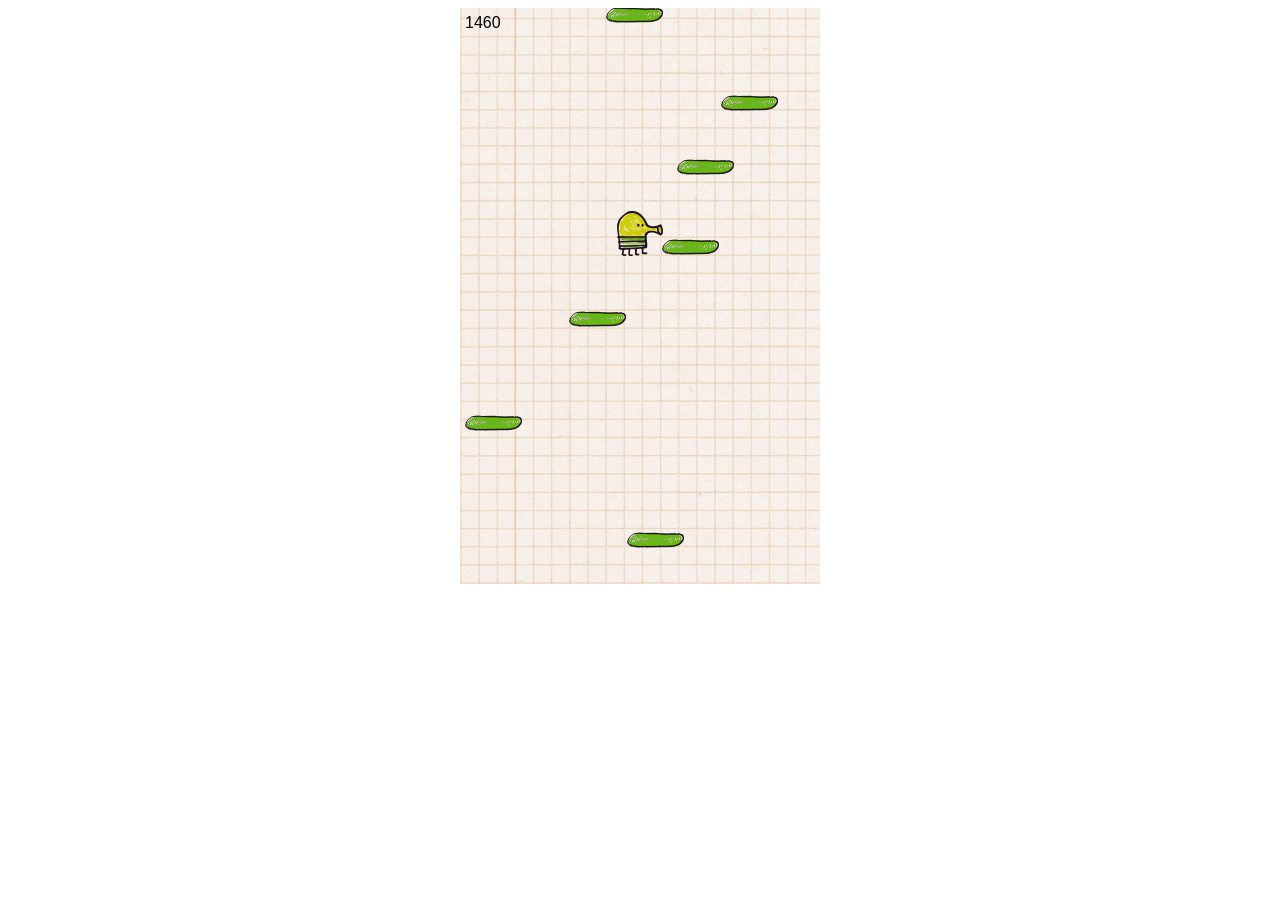
<file: doodle.html>
<!DOCTYPE html>
<html>
    <head>
        <meta charset="UTF-8">
        <meta name="viewport", content="width=device-width, initial-scale=1.0">
        <title>Doodle Jump</title>
        <link rel="stylesheet" href="doodlejump.css">
        <script src="doodlejump.js"></script>
        <style>
            body {
    background-color: var(--darker);
    text-align: center;
}

#board {
     background-color: rgb(111, 148, 154); 
    background-image: url("./doodlejumpbg.png");
}
        </style>
    </head>
    <body>
        <canvas id="board"></canvas>
    </body>
</html>
</file>
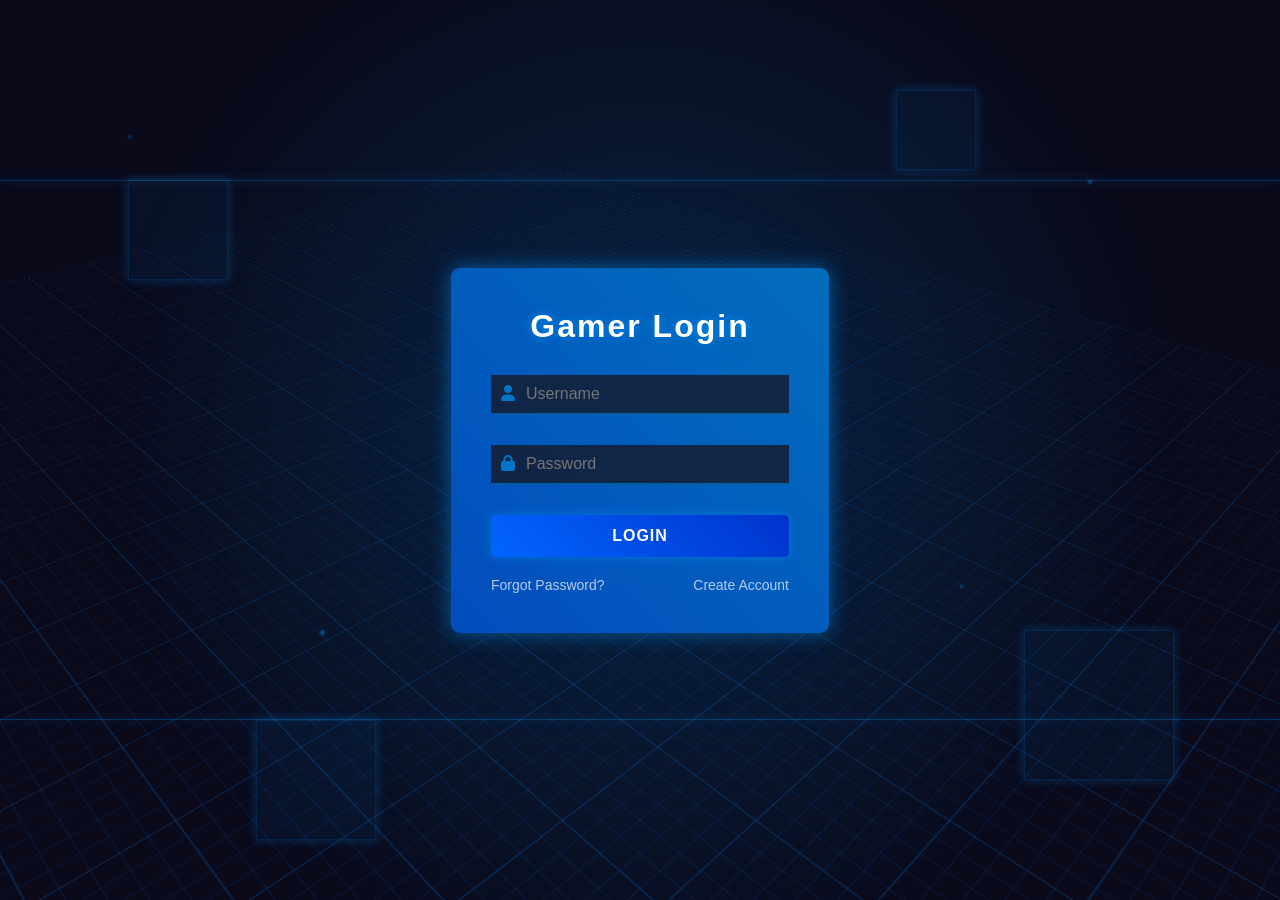
<file: login.html>
<!DOCTYPE html>
<html lang="en">
<head>
    <meta charset="UTF-8">
    <meta name="viewport" content="width=device-width, initial-scale=1.0">
    <title>Gamer Login</title>
    <style>
        * {
            margin: 0;
            padding: 0;
            box-sizing: border-box;
            font-family: 'Arial', sans-serif;
        }

        body {
            background-color: #0a0a1a;
            display: flex;
            justify-content: center;
            align-items: center;
            min-height: 100vh;
            overflow: hidden;
            position: relative;
            perspective: 1000px;
        }

        /* 3D Grid Background */
        .grid-3d {
            position: absolute;
            top: -50%;
            left: -50%;
            width: 200%;
            height: 200%;
            background: 
                linear-gradient(rgba(0, 150, 255, 0.15) 1px, transparent 1px),
                linear-gradient(90deg, rgba(0, 150, 255, 0.15) 1px, transparent 1px),
                linear-gradient(rgba(0, 100, 255, 0.1) 1px, transparent 1px),
                linear-gradient(90deg, rgba(0, 100, 255, 0.1) 1px, transparent 1px);
            background-size: 100px 100px, 100px 100px, 20px 20px, 20px 20px;
            transform: rotateX(60deg) rotateZ(45deg) translateZ(-100px);
            z-index: 1;
        }

        /* Blue Neon Pulse Effect */
        .neon-pulse {
            position: absolute;
            width: 100%;
            height: 100%;
            background: radial-gradient(circle, rgba(0, 150, 255, 0.2) 0%, transparent 70%);
            animation: pulse 4s infinite alternate;
            z-index: 2;
        }

        @keyframes pulse {
            0% { opacity: 0.3; }
            100% { opacity: 0.7; }
        }

        /* Neon Lines */
        .neon-line {
            position: absolute;
            background: rgba(0, 150, 255, 0.3);
            box-shadow: 0 0 10px rgba(0, 150, 255, 0.5);
            z-index: 2;
        }

        .line-1 {
            width: 100%;
            height: 1px;
            top: 20%;
            animation: lineGlow 3s infinite alternate;
        }

        .line-2 {
            width: 100%;
            height: 1px;
            bottom: 20%;
            animation: lineGlow 3s infinite alternate-reverse;
        }

        @keyframes lineGlow {
            0% { box-shadow: 0 0 10px rgba(0, 150, 255, 0.5); }
            100% { box-shadow: 0 0 20px rgba(0, 150, 255, 0.8), 0 0 30px rgba(0, 150, 255, 0.6); }
        }

        /* Login Container */
        .login-container {
            position: relative;
            width: 380px;
            padding: 40px;
            background: rgba(10, 15, 30, 0.8);
            border-radius: 10px;
            box-shadow: 0 0 20px rgba(0, 150, 255, 0.5);
            z-index: 10;
            border: 1px solid rgba(0, 150, 255, 0.3);
            backdrop-filter: blur(5px);
            overflow: hidden;
        }

        .login-container::before {
            content: '';
            position: absolute;
            top: -2px;
            left: -2px;
            right: -2px;
            bottom: -2px;
            background: linear-gradient(45deg, #0066ff, #00a2ff, #0066ff);
            z-index: -1;
            border-radius: 12px;
            animation: borderGlow 3s linear infinite;
            background-size: 400%;
            opacity: 0.7;
        }

        @keyframes borderGlow {
            0% { background-position: 0 0; }
            50% { background-position: 400% 0; }
            100% { background-position: 0 0; }
        }

        h2 {
            color: #fff;
            text-align: center;
            margin-bottom: 30px;
            font-size: 2em;
            text-shadow: 0 0 10px rgba(0, 150, 255, 0.7);
            letter-spacing: 2px;
        }

        .input-group {
            position: relative;
            margin-bottom: 30px;
        }

        .input-group input {
            width: 100%;
            padding: 10px 10px 10px 35px;
            background: rgba(20, 25, 40, 0.8);
            border: none;
            border-bottom: 2px solid rgba(0, 150, 255, 0.5);
            color: #fff;
            font-size: 16px;
            outline: none;
            transition: 0.5s;
        }

        .input-group input:focus {
            border-bottom: 2px solid #00a2ff;
            box-shadow: 0 0 10px rgba(0, 150, 255, 0.5);
        }

        .input-group i {
            position: absolute;
            left: 10px;
            top: 10px;
            color: rgba(0, 150, 255, 0.7);
        }

        .btn {
            width: 100%;
            padding: 12px;
            background: linear-gradient(45deg, #0066ff, #0033cc);
            border: none;
            border-radius: 5px;
            color: #fff;
            font-size: 16px;
            font-weight: bold;
            cursor: pointer;
            transition: 0.5s;
            text-transform: uppercase;
            letter-spacing: 1px;
            box-shadow: 0 0 10px rgba(0, 150, 255, 0.5);
        }

        .btn:hover {
            background: linear-gradient(45deg, #0033cc, #0066ff);
            box-shadow: 0 0 15px rgba(0, 150, 255, 0.7);
            transform: translateY(-2px);
        }

        .links {
            display: flex;
            justify-content: space-between;
            margin-top: 20px;
        }

        .links a {
            color: rgba(255, 255, 255, 0.7);
            font-size: 14px;
            text-decoration: none;
            transition: 0.3s;
        }

        .links a:hover {
            color: #00a2ff;
            text-shadow: 0 0 5px rgba(0, 150, 255, 0.5);
        }

        /* Floating particles */
        .particle {
            position: absolute;
            background: rgba(0, 150, 255, 0.5);
            border-radius: 50%;
            filter: blur(1px);
            z-index: 3;
        }

        /* 3D Cube Effect */
        .cube {
            position: absolute;
            width: 100px;
            height: 100px;
            transform-style: preserve-3d;
            animation: rotate 20s infinite linear;
            z-index: 0;
            opacity: 0.3;
        }

        .cube div {
            position: absolute;
            width: 100%;
            height: 100%;
            background: rgba(0, 150, 255, 0.1);
            border: 1px solid rgba(0, 150, 255, 0.3);
            box-shadow: 0 0 10px rgba(0, 150, 255, 0.5);
        }

        .front { transform: translateZ(50px); }
        .back { transform: translateZ(-50px); }
        .right { transform: rotateY(90deg) translateZ(50px); }
        .left { transform: rotateY(-90deg) translateZ(50px); }
        .top { transform: rotateX(90deg) translateZ(50px); }
        .bottom { transform: rotateX(-90deg) translateZ(50px); }

        @keyframes rotate {
            0% { transform: rotateX(0) rotateY(0) rotateZ(0); }
            100% { transform: rotateX(360deg) rotateY(360deg) rotateZ(360deg); }
        }
    </style>
    <link rel="stylesheet" href="https://cdnjs.cloudflare.com/ajax/libs/font-awesome/6.0.0-beta3/css/all.min.css">
</head>
<body>
    <div class="grid-3d"></div>
    <div class="neon-pulse"></div>
    <div class="neon-line line-1"></div>
    <div class="neon-line line-2"></div>
    
    <!-- Fixed Position Cubes -->
    <div class="cube" style="top:20%; left:10%;">
        <div class="front"></div>
        <div class="back"></div>
        <div class="right"></div>
        <div class="left"></div>
        <div class="top"></div>
        <div class="bottom"></div>
    </div>
    <div class="cube" style="top:70%; left:80%; width:150px; height:150px;">
        <div class="front"></div>
        <div class="back"></div>
        <div class="right"></div>
        <div class="left"></div>
        <div class="top"></div>
        <div class="bottom"></div>
    </div>
    
    <!-- Additional fixed cubes -->
    <div class="cube" style="top:10%; left:70%; width:80px; height:80px;">
        <div class="front"></div>
        <div class="back"></div>
        <div class="right"></div>
        <div class="left"></div>
        <div class="top"></div>
        <div class="bottom"></div>
    </div>
    <div class="cube" style="top:80%; left:20%; width:120px; height:120px;">
        <div class="front"></div>
        <div class="back"></div>
        <div class="right"></div>
        <div class="left"></div>
        <div class="top"></div>
        <div class="bottom"></div>
    </div>
    
    <div class="login-container">
        <h2>Gamer Login</h2>
        <form id="loginForm">
            <div class="input-group">
                <i class="fas fa-user"></i>
                <input type="text" id="username" placeholder="Username" required>
            </div>
            <div class="input-group">
                <i class="fas fa-lock"></i>
                <input type="password" id="password" placeholder="Password" required>
            </div>
            <button type="submit" class="btn">Login</button>
            <div class="links">
                <a href="#">Forgot Password?</a>
                <a href="#">Create Account</a>
            </div>
        </form>
    </div>

    <script>
        // Create consistent floating particles
        function createParticles() {
            const particlesCount = 30; // Reduced for better performance
            const fixedPositions = [
                { left: 10, top: 15, size: 3 },
                { left: 85, top: 20, size: 4 },
                { left: 25, top: 70, size: 5 },
                { left: 75, top: 65, size: 3 },
                { left: 50, top: 30, size: 4 },
            ];
            
            // Create fixed position particles
            fixedPositions.forEach(pos => {
                const particle = document.createElement('div');
                particle.classList.add('particle');
                
                particle.style.width = `${pos.size}px`;
                particle.style.height = `${pos.size}px`;
                particle.style.left = `${pos.left}vw`;
                particle.style.top = `${pos.top}vh`;
                
                const duration = Math.random() * 20 + 10;
                const delay = Math.random() * 5;
                particle.style.animation = `float ${duration}s linear ${delay}s infinite`;
                
                document.body.appendChild(particle);
                
                // Fixed animation for particles
                const keyframes = `
                    @keyframes float {
                        0% {
                            transform: translate(0, 0);
                            opacity: 0.5;
                        }
                        50% {
                            opacity: 0.8;
                        }
                        100% {
                            transform: translate(${Math.random() * 100 - 50}px, ${Math.random() * 100 - 50}px);
                            opacity: 0.5;
                        }
                    }
                `;
                
                const style = document.createElement('style');
                style.innerHTML = keyframes;
                document.head.appendChild(style);
            });
        }
        
        // Form submission
        document.getElementById('loginForm').addEventListener('submit', function(e) {
            e.preventDefault();
            const username = document.getElementById('username').value;
            const password = document.getElementById('password').value;
            
            // Simple login validation
            const validUsername = "user"; // Replace with your valid username
            const validPassword = "pass"; // Replace with your valid password
            
            if(username === validUsername && password === validPassword) {
                // Redirect to index.html upon successful login
                window.location.href = "index.html";
            } else {
                alert('Invalid username or password. Please try again.');
            }
        });
        
        // Initialize effects when DOM is fully loaded
        document.addEventListener('DOMContentLoaded', function() {
            createParticles();
        });
        
        // Dynamic effects
        document.addEventListener('mousemove', (e) => {
            const glow = document.querySelector('.neon-pulse');
            const x = e.clientX / window.innerWidth;
            const y = e.clientY / window.innerHeight;
            glow.style.background = `radial-gradient(circle at ${x * 100}% ${y * 100}%, rgba(0, 150, 255, 0.3) 0%, transparent 70%)`;
        });
    </script>
</body>
</html>
</file>
<file: doodlejump.css>
body {
    background-color: var(--darker);
    text-align: center;
}

#board {
     background-color: rgb(111, 148, 154); 
    background-image: url("./doodlejumpbg.png");
}
</file>
